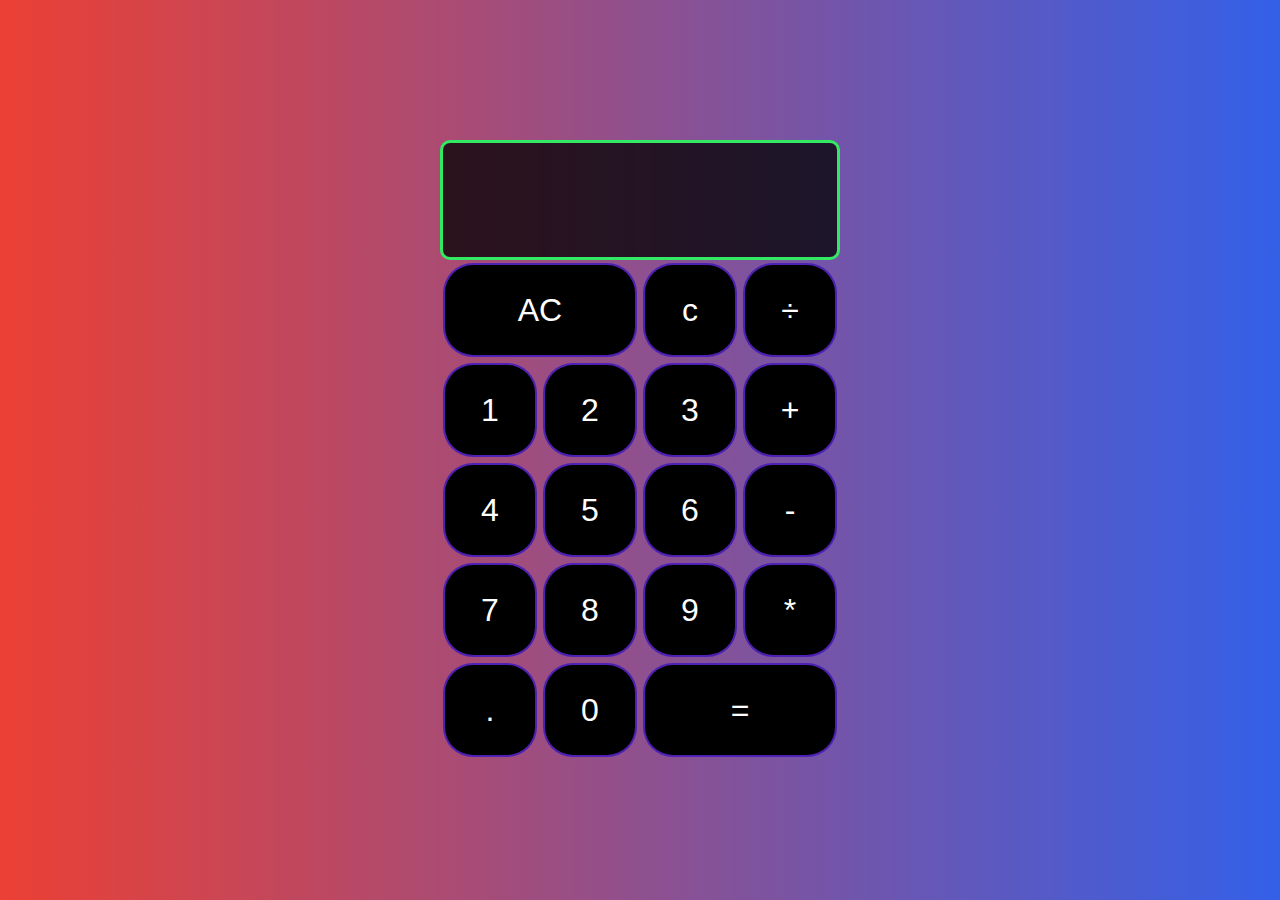
<file: index.html>
<!DOCTYPE html>
<title>Capstone-1</title>
<head>

<link rel="stylesheet" type="text/css" href="calculator.css">
<script src="calculator.js" defer></script>
</head>
<meta name="viewport" content="width=device-width, initial-scale=1.0">
<body>
    <div class="calculator-grid">
        <div class="display">
            <div data-previous-operand class="previous-operand"></div>
            <div data-current-operand class='current-operand'></div>
        </div>
    
   
            <button data-all-clear class="key" id="allc">AC</button>
            <button data-delete class="key" id="clear">c</button>
            <button data-operation class="key" id="÷">÷</button>
    		<button data-number class="key" id="1">1</button>
    		<button data-number class="key" id="2">2</button>
    		<button data-number class="key" id="3">3</button>
    		<button data-operation class="key" id="plus">+</button>
    		<button data-number class="key" id="4">4</button>
    		<button data-number class="key" id="5">5</button>
    		<button data-number class="key" id="6">6</button>
    		<button data-operation class="key" id="minus">-</button>
    		<button data-number class="key" id="7">7</button>
    		<button data-number class="key" id="8">8</button>
    		<button data-number class="key" id="9">9</button>
    		<button data-operation class="key" id="times">*</button>
    		<button data-number class="key" id=".">.</button>
    		<button data-number class="key" id="0">0</button>
    		<button data-equals class="key" id="equals">=</button>
    </div>
</body>
</file>
<file: calculator.css>
*, *::before, *::after{
	box-sizing: border-box;
	font-family: 'Gill Sans', 'Gill Sans MT', Calibri, 'Trebuchet MS', sans-serif;
	font-weight: normal;
}

body{
	padding:0;
	margin:0;
	background: linear-gradient(to right, #eb4034, #3360e8);
}

.calculator-grid{
	display: grid;
	justify-content: center;
	align-content: center;
	min-height: 100vh;
	grid-template-columns: repeat(4, 100px);
	grid-template-rows: minmax(120px, auto) repeat(5, 100px) 
}

.calculator-grid > button{
	font-size: 2rem;
	color: white;
	background-color: black;
	border-radius: 30px;
	border: 2px solid rgba(89, 38, 207, 0.87);
	outline: none;
	margin: 3px;	
}

.calculator-grid > button:hover{
	background-color:rgba(193, 196, 37, 0.87) ;
	
}

#allc, #equals{
	grid-column: span 2;
}

.display {
	grid-column: 1 / -1;
	background-color:rgba(0, 0, 0, .75) ;
	display: flex;
	align-items: flex-end;
	justify-content: space-around;
	flex-direction: column;
	padding: 10px;
	word-wrap: break-word;
	word-break: break-all;
	border:3px solid #33e862;
	border-radius: 10px;
}



.display .current-operand{
	color: white;
	font: 2.5rem;
	
}
.display .previous-operand{
	color:rgba(255, 255, 255, .75);
	font: 1.5rem;
}
</file>
